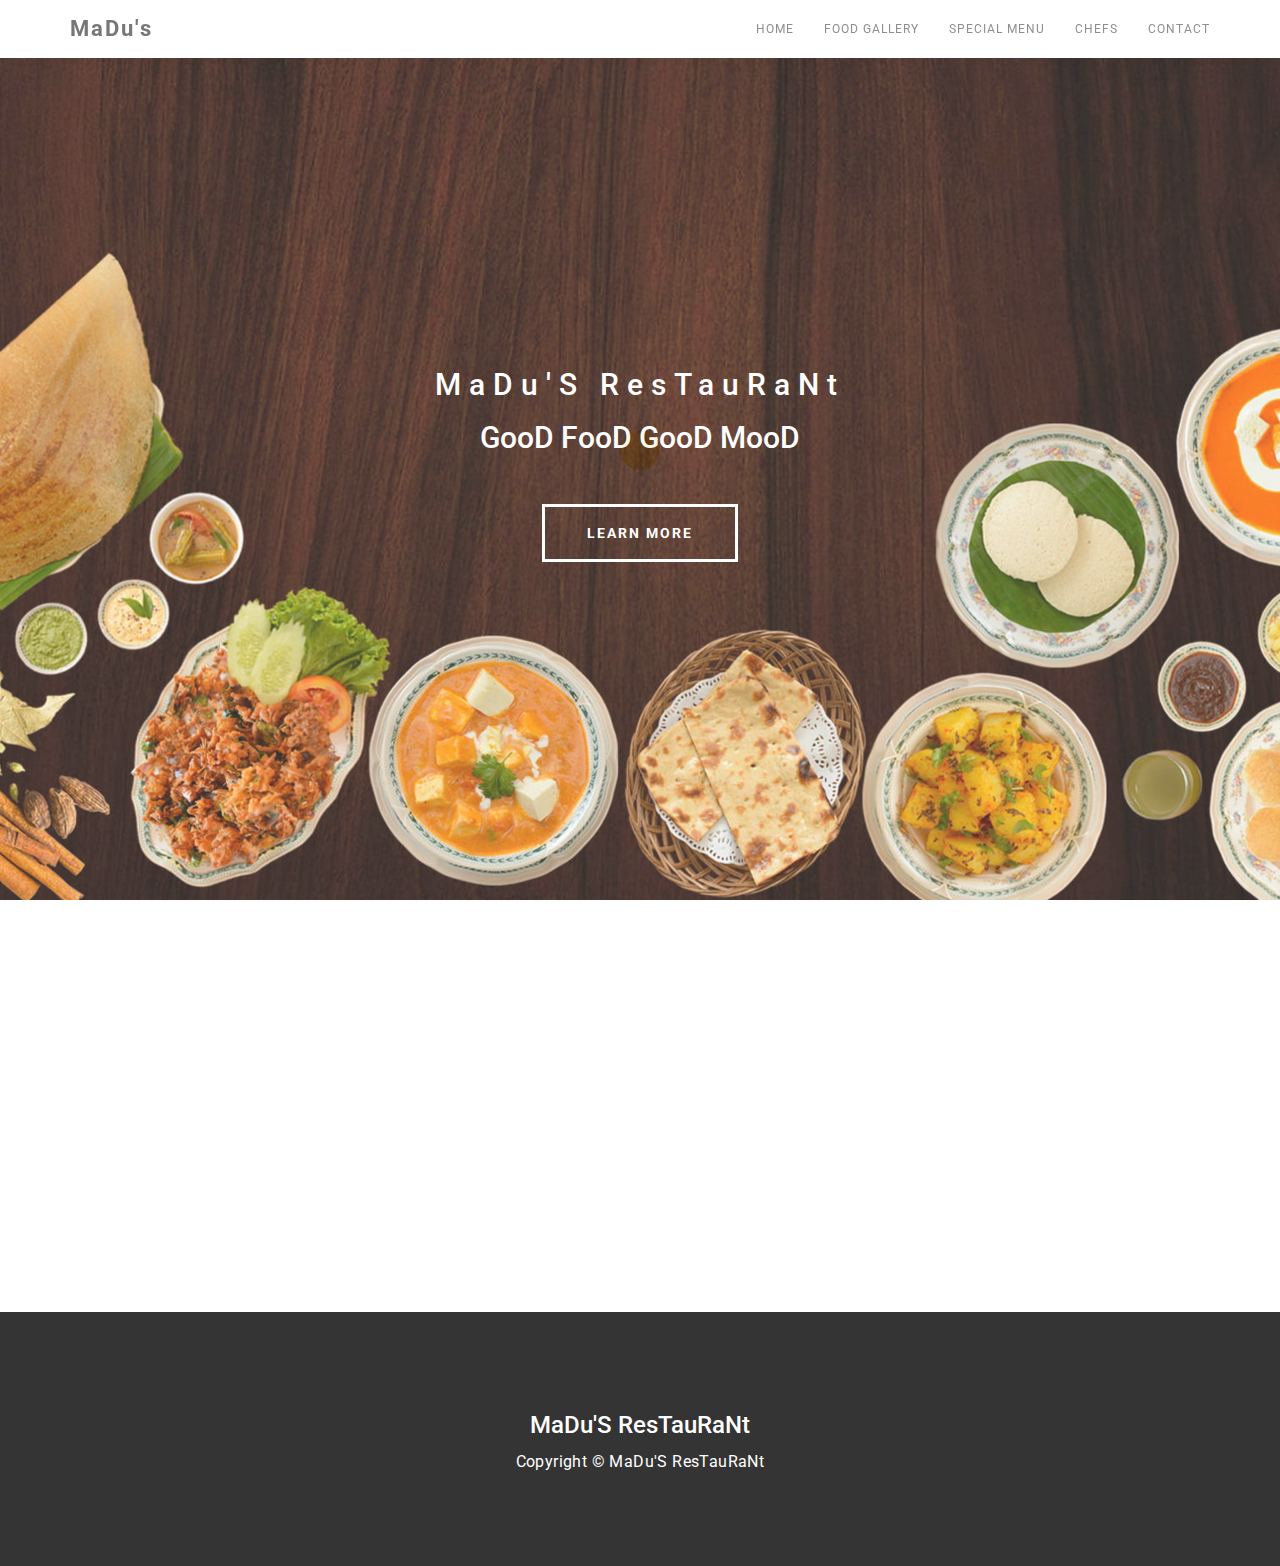
<file: index.html>
<!DOCTYPE html>
<html lang="en">
<head>
	<meta charset="utf-8">
	<title>MaDu'S ResTauRaNt | Home</title>

	<meta http-equiv="X-UA-Compatible" content="IE=Edge">
	<meta name="viewport" content="width=device-width, initial-scale=1">
	<meta name="keywords" content="">
	<meta name="description" content="">

	<link rel="stylesheet" href="css/bootstrap.min.css">
	<link rel="stylesheet" href="css/animate.min.css">
	<link rel="stylesheet" href="css/font-awesome.min.css">
	<link rel="stylesheet" href="css/nivo-lightbox.css">
	<link rel="stylesheet" href="css/nivo_themes/default/default.css">
	<link rel="stylesheet" href="css/style.css">
	<link href='https://fonts.googleapis.com/css?family=Roboto:400,500' rel='stylesheet' type='text/css'>
</head>
<body>


<section class="preloader">
	<div class="sk-spinner sk-spinner-pulse"></div>
</section>


<section class="navbar navbar-default navbar-fixed-top" role="navigation">
	<div class="container">
		<div class="navbar-header">
			<button class="navbar-toggle" data-toggle="collapse" data-target=".navbar-collapse">
				<span class="icon icon-bar"></span>
				<span class="icon icon-bar"></span>
				<span class="icon icon-bar"></span>
			</button>
			<a href="index.html" class="navbar-brand">MaDu's</a>
		</div>
		<div class="collapse navbar-collapse">
			<ul class="nav navbar-nav navbar-right">
				<li><a href="index.html" class="smoothScroll">HOME</a></li>
				<li><a href="food_gallery.html" class="smoothScroll">FOOD GALLERY</a></li>
				<li><a href="special_menu.html" class="smoothScroll">SPECIAL MENU</a></li>
				<li><a href="chef.html" class="smoothScroll">CHEFS</a></li>
				<li><a href="contact.html" class="smoothScroll">CONTACT</a></li>
			</ul>
		</div>
	</div>
</section>



<section id="home" class="parallax-section">
	<div class="container">
		<div class="row">
			<div class="col-md-12 col-sm-12">
				<h1 style=" font-size:30px;">MaDu'S ResTauRaNt</h1>
				<h2>GooD FooD GooD MooD</h2>
				<a href="food_gallery.html" class="smoothScroll btn btn-default">LEARN MORE</a>
			</div>
		</div>
	</div>		
</section>

<footer class="parallax-section">
	<div class="container">
		<div class="row">
			<div class="col-md-4 col-sm-4 wow fadeInUp" data-wow-delay="0.6s">
				<h2 class="heading">Contact Info.</h2>
				<div class="ph">
					<p><i class="fa fa-phone"></i> Phone</p>
					<h4>+91 9665762137</h4>
				</div>
				<div class="address">
					<p><i class="fa fa-map-marker"></i> Our Location</p>
					<h4>At Ambika Nagar,Digras,Yavatmal</h4>
				</div>
			</div>
			<div class="col-md-4 col-sm-4 wow fadeInUp" data-wow-delay="0.6s">
				<h2 class="heading">Open Hours</h2>
					<p>Sunday <span>10:30 AM - 10:00 PM</span></p>
					<p>Mon-Fri <span>9:00 AM - 8:00 PM</span></p>
					<p>Saturday <span>11:30 AM - 10:00 PM</span></p>
			</div>
			<div class="col-md-4 col-sm-4 wow fadeInUp" data-wow-delay="0.6s">
				<h2 class="heading">Follow Us</h2>
				<ul class="social-icon">
					<li><a href="#" class="fa fa-facebook wow bounceIn" data-wow-delay="0.3s"></a></li>
					<li><a href="#" class="fa fa-twitter wow bounceIn" data-wow-delay="0.6s"></a></li>
					<li><a href="#" class="fa fa-behance wow bounceIn" data-wow-delay="0.9s"></a></li>
					<li><a href="#" class="fa fa-dribbble wow bounceIn" data-wow-delay="0.9s"></a></li>
					<li><a href="#" class="fa fa-github wow bounceIn" data-wow-delay="0.9s"></a></li>
				</ul>
			</div>
		</div>
	</div>
</footer>



<section id="copyright">
	<div class="container">
		<div class="row">
			<div class="col-md-12 col-sm-12">
				<h3>MaDu'S ResTauRaNt</h3>
				<p>Copyright © MaDu'S ResTauRaNt 
                

			</div>
		</div>
	</div>
</section>

	
<script src="js/jquery.js"></script>
<script src="js/bootstrap.min.js"></script>
<script src="js/jquery.parallax.js"></script>
<script src="js/smoothscroll.js"></script>
<script src="js/nivo-lightbox.min.js"></script>
<script src="js/wow.min.js"></script>
<script src="js/custom.js"></script>

</body>
</html>
</file>
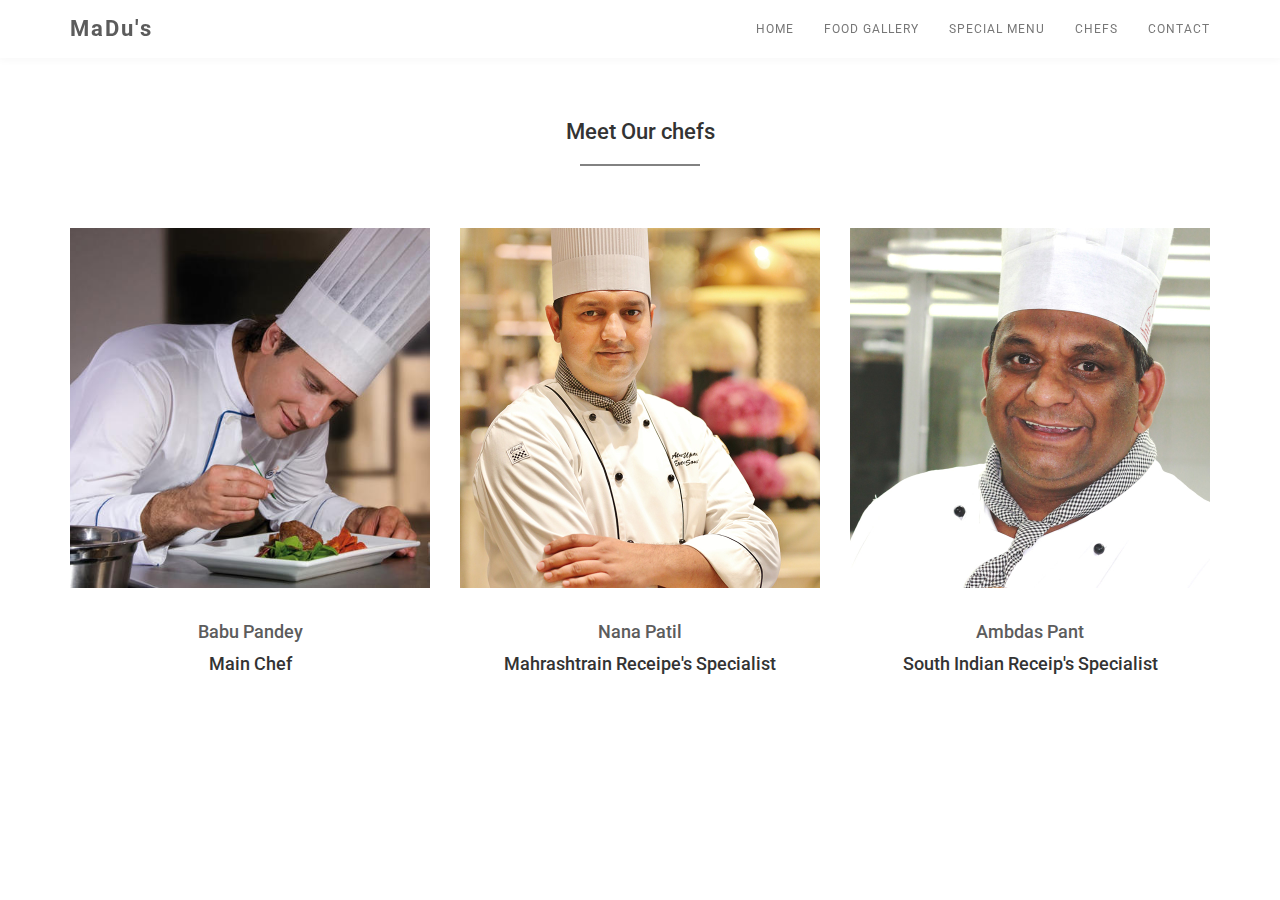
<file: chef.html>
<!DOCTYPE html>
<html lang="en">
<head>
    <meta charset="UTF-8">
    <meta http-equiv="X-UA-Compatible" content="IE=edge">
    <meta name="viewport" content="width=device-width, initial-scale=1.0">
    <title>Document</title>
    <link rel="stylesheet" href="css/bootstrap.min.css">
	<link rel="stylesheet" href="css/animate.min.css">
	<link rel="stylesheet" href="css/font-awesome.min.css">
	<link rel="stylesheet" href="css/nivo-lightbox.css">
	<link rel="stylesheet" href="css/nivo_themes/default/default.css">
	<link rel="stylesheet" href="css/style.css">
	<link href='https://fonts.googleapis.com/css?family=Roboto:400,500' rel='stylesheet' type='text/css'>
</head>
<body>

    <section class="navbar navbar-default navbar-fixed-top" role="navigation">
        <div class="container">
            <div class="navbar-header">
                <button class="navbar-toggle" data-toggle="collapse" data-target=".navbar-collapse">
                    <span class="icon icon-bar"></span>
                    <span class="icon icon-bar"></span>
                    <span class="icon icon-bar"></span>
                </button>
                <a href="#" class="navbar-brand">MaDu's</a>
            </div>
            <div class="collapse navbar-collapse">
                <ul class="nav navbar-nav navbar-right">
                    <li><a href="index.html" class="smoothScroll">HOME</a></li>
                    <li><a href="food_gallery.html" class="smoothScroll">FOOD GALLERY</a></li>
                    <li><a href="special_menu.html" class="smoothScroll">SPECIAL MENU</a></li>
                    <li><a href="chef.html" class="smoothScroll">CHEFS</a></li>
                    <li><a href="contact.html" class="smoothScroll">CONTACT</a></li>
                </ul>
            </div>
        </div>
    </section>

    <section id="team" class="parallax-section">
        <div class="container">
            <div class="row">
                <div class="col-md-offset-2 col-md-8 col-sm-12 text-center">
                    <h1 class="heading">Meet Our chefs</h1>
                    <hr>
                </div>
                <div class="col-md-4 col-sm-4 wow fadeInUp" data-wow-delay="0.3s">
                    <img src="images/a.jpg" class="img-responsive center-block" alt="team img">
                    <h4>Babu Pandey</h4>
                    <h3>Main Chef</h3>
                </div>
                <div class="col-md-4 col-sm-4 wow fadeInUp" data-wow-delay="0.6s">
                    <img src="images/b.jpg" class="img-responsive center-block" alt="team img">
                    <h4>Nana Patil</h4>
                    <h3>Mahrashtrain Receipe's Specialist</h3>
                </div>
                <div class="col-md-4 col-sm-4 wow fadeInUp" data-wow-delay="0.9s">
                    <img src="images/cb.jpg" class="img-responsive center-block" alt="team img">
                    <h4>Ambdas Pant</h4>
                    <h3>South Indian Receip's Specialist</h3>
                </div>
            </div>
        </div>
    </section>
    
        
</body>
</html>
</file>
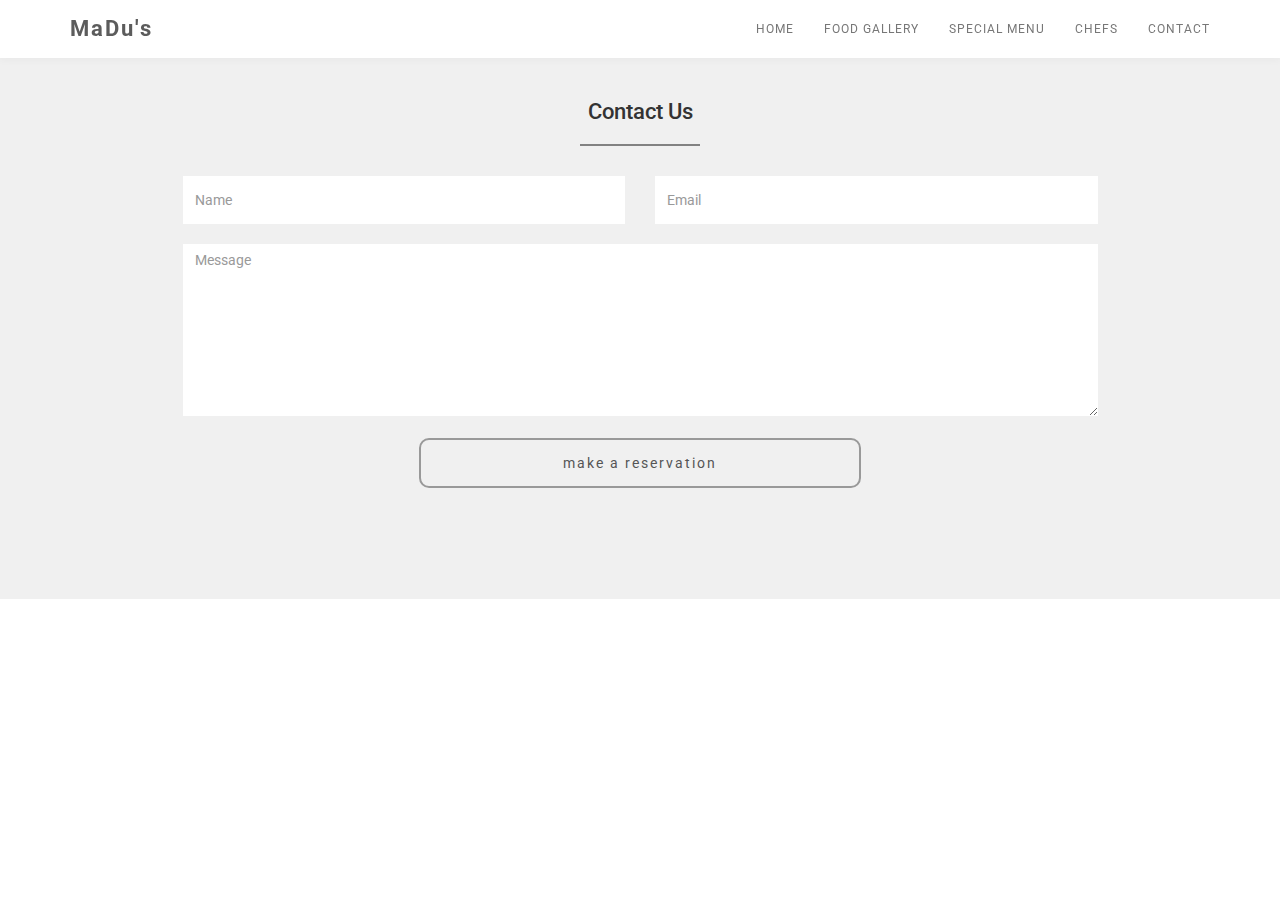
<file: contact.html>
<!DOCTYPE html>
<html lang="en">
<head>
    <meta charset="UTF-8">
    <meta http-equiv="X-UA-Compatible" content="IE=edge">
    <meta name="viewport" content="width=device-width, initial-scale=1.0">
    <title>Document</title>
    <link rel="stylesheet" href="css/bootstrap.min.css">
	<link rel="stylesheet" href="css/animate.min.css">
	<link rel="stylesheet" href="css/font-awesome.min.css">
	<link rel="stylesheet" href="css/nivo-lightbox.css">
	<link rel="stylesheet" href="css/nivo_themes/default/default.css">
	<link rel="stylesheet" href="css/style.css">
	<link href='https://fonts.googleapis.com/css?family=Roboto:400,500' rel='stylesheet' type='text/css'>
</head>
<body>

    

    <section class="navbar navbar-default navbar-fixed-top" role="navigation">
        <div class="container">
            <div class="navbar-header">
                <button class="navbar-toggle" data-toggle="collapse" data-target=".navbar-collapse">
                    <span class="icon icon-bar"></span>
                    <span class="icon icon-bar"></span>
                    <span class="icon icon-bar"></span>
                </button>
                <a href="#" class="navbar-brand">MaDu's</a>
            </div>
            <div class="collapse navbar-collapse">
                <ul class="nav navbar-nav navbar-right">
                    <li><a href="index.html" class="smoothScroll">HOME</a></li>
                    <li><a href="food_gallery.html" class="smoothScroll">FOOD GALLERY</a></li>
                    <li><a href="special_menu.html" class="smoothScroll">SPECIAL MENU</a></li>
                    <li><a href="chef.html" class="smoothScroll">CHEFS</a></li>
                    <li><a href="contact.html" class="smoothScroll">CONTACT</a></li>
                </ul>
            </div>
        </div>
    </section>
    
    <section id="contact" class="parallax-section">
        <div class="container">
            <div class="row">
                <div class="col-md-offset-1 col-md-10 col-sm-12 text-center">
                    <h1 class="heading">Contact Us</h1>
                    <hr>
                </div>
                <div class="col-md-offset-1 col-md-10 col-sm-12 wow fadeIn" data-wow-delay="0.9s">
                    <form action="#" method="post">
                        <div class="col-md-6 col-sm-6">
                            <input name="name" type="text" class="form-control" id="name" placeholder="Name">
                      </div>
                        <div class="col-md-6 col-sm-6">
                            <input name="email" type="email" class="form-control" id="email" placeholder="Email">
                      </div>
                        <div class="col-md-12 col-sm-12">
                            <textarea name="message" rows="8" class="form-control" id="message" placeholder="Message"></textarea>
                        </div>
                        <div class="col-md-offset-3 col-md-6 col-sm-offset-3 col-sm-6">
                            <input name="submit" type="submit" class="form-control" id="submit" value="make a reservation">
                        </div>
                    </form>
                </div>
                <div class="col-md-2 col-sm-1"></div>
            </div>
        </div>
    </section>
    
</body>
</html>
</file>
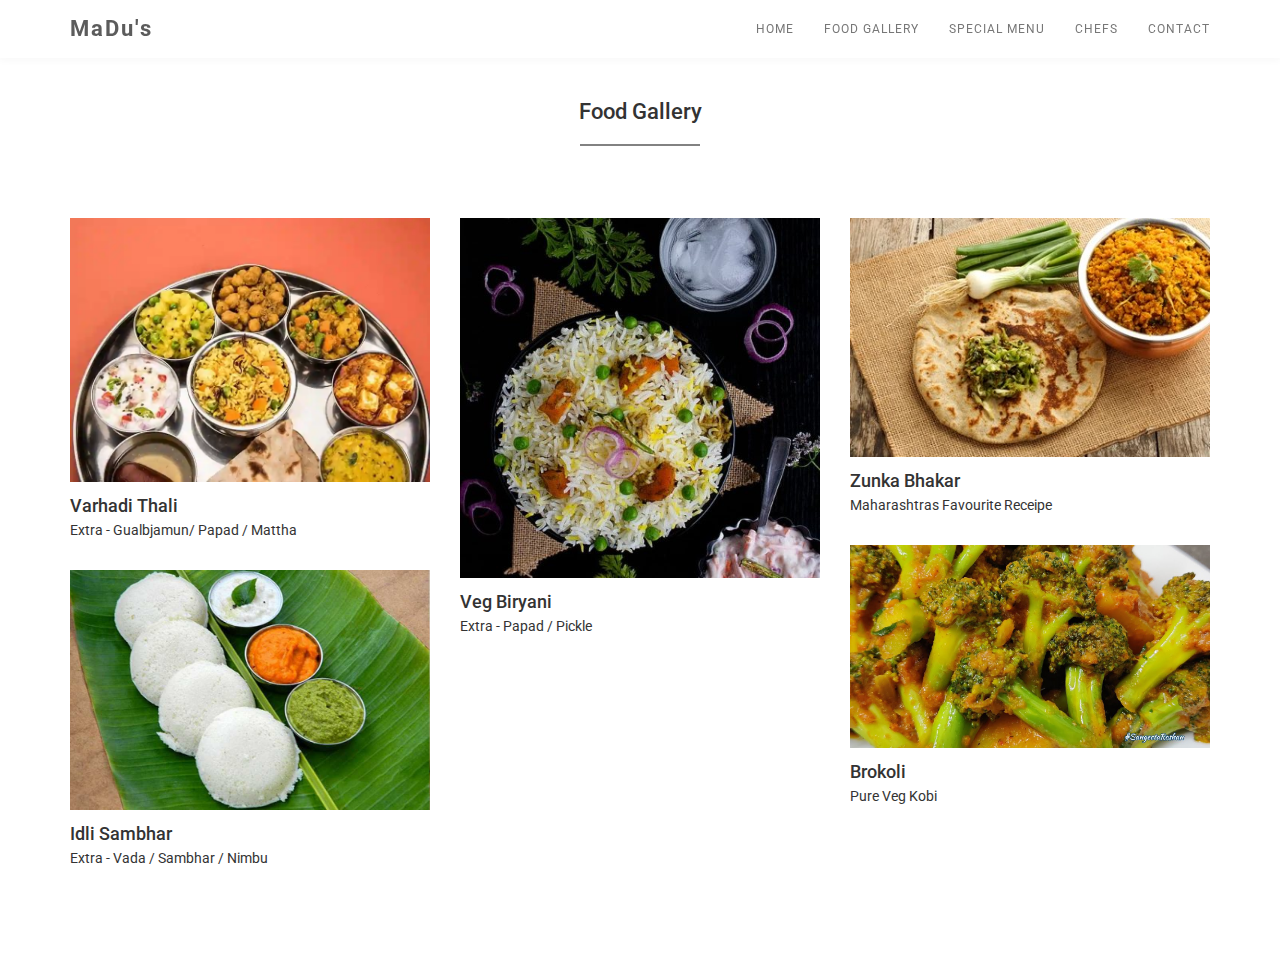
<file: food_gallery.html>
<!DOCTYPE html>
<html lang="en">
<head>
    <meta charset="UTF-8">
    <meta http-equiv="X-UA-Compatible" content="IE=edge">
    <meta name="viewport" content="width=device-width, initial-scale=1.0">
    <title>Document</title>
    <link rel="stylesheet" href="css/bootstrap.min.css">
	<link rel="stylesheet" href="css/animate.min.css">
	<link rel="stylesheet" href="css/font-awesome.min.css">
	<link rel="stylesheet" href="css/nivo-lightbox.css">
	<link rel="stylesheet" href="css/nivo_themes/default/default.css">
	<link rel="stylesheet" href="css/style.css">
	<link href='https://fonts.googleapis.com/css?family=Roboto:400,500' rel='stylesheet' type='text/css'>
</head>
<body>

    
    <!-- navigation section -->
    <section class="navbar navbar-default navbar-fixed-top" role="navigation">
        <div class="container">
            <div class="navbar-header">
                <button class="navbar-toggle" data-toggle="collapse" data-target=".navbar-collapse">
                    <span class="icon icon-bar"></span>
                    <span class="icon icon-bar"></span>
                    <span class="icon icon-bar"></span>
                </button>
                <a href="#" class="navbar-brand">MaDu's</a>
            </div>
            <div class="collapse navbar-collapse">
                <ul class="nav navbar-nav navbar-right">
                    <li><a href="index.html" class="smoothScroll">HOME</a></li>
                    <li><a href="food_gallery.html" class="smoothScroll">FOOD GALLERY</a></li>
                    <li><a href="special_menu.html" class="smoothScroll">SPECIAL MENU</a></li>
                    <li><a href="chef.html" class="smoothScroll">CHEFS</a></li>
                    <li><a href="contact.html" class="smoothScroll">CONTACT</a></li>
                </ul>
            </div>
        </div>
    </section>
    
    <section id="gallery" class="parallax-section">
        <div class="container">
            <div class="row">
                <div class="col-md-offset-2 col-md-8 col-sm-12 text-center">
                    <h1 class="heading">Food Gallery</h1>
                    <hr>
                </div>
                <div class="col-md-4 col-sm-4 wow fadeInUp" data-wow-delay="0.3s">
                    <a href="images/varhadi.jpg" data-lightbox-gallery="zenda-gallery"><img src="images/varhadi.jpg" alt="varhadi thali"></a>
                    <div>
                        <h3>Varhadi Thali</h3>
                        <span>Extra - Gualbjamun/ Papad / Mattha</span>
                    </div>
                    <a href="images/idli-sambar.jpg" data-lightbox-gallery="zenda-gallery"><img src="images/idli-sambar.jpg" alt="idli-sambar"></a>
                    <div>
                        <h3>Idli Sambhar</h3>
                        <span>Extra - Vada / Sambhar / Nimbu</span>
                    </div>
                </div>
                <div class="col-md-4 col-sm-4 wow fadeInUp" data-wow-delay="0.6s">
                    <a href="images/biryani.jpg" data-lightbox-gallery="zenda-gallery"><img src="images/biryani.jpg" alt="Veg Biryani"></a>
                    <div>
                        <h3>Veg Biryani</h3>
                        <span>Extra - Papad / Pickle</span>
                    </div>
                </div>
                <div class="col-md-4 col-sm-4 wow fadeInUp" data-wow-delay="0.9s">
                    <a href="images/zunka.jpg" data-lightbox-gallery="zenda-gallery"><img src="images/zunka.jpg" alt="gallery img"></a>
                    <div>
                        <h3>Zunka Bhakar</h3>
                        <span>Maharashtras Favourite Receipe</span>
                    </div>
                    <a href="images/broko.jpg" data-lightbox-gallery="zenda-gallery"><img src="images/broko.jpg" alt="gallery img"></a>
                    <div>
                        <h3>Brokoli</h3>
                        <span>Pure Veg Kobi </span>
                    </div>
                </div>
            </div>
        </div>
    </section>
    
</body>
</html>
</file>
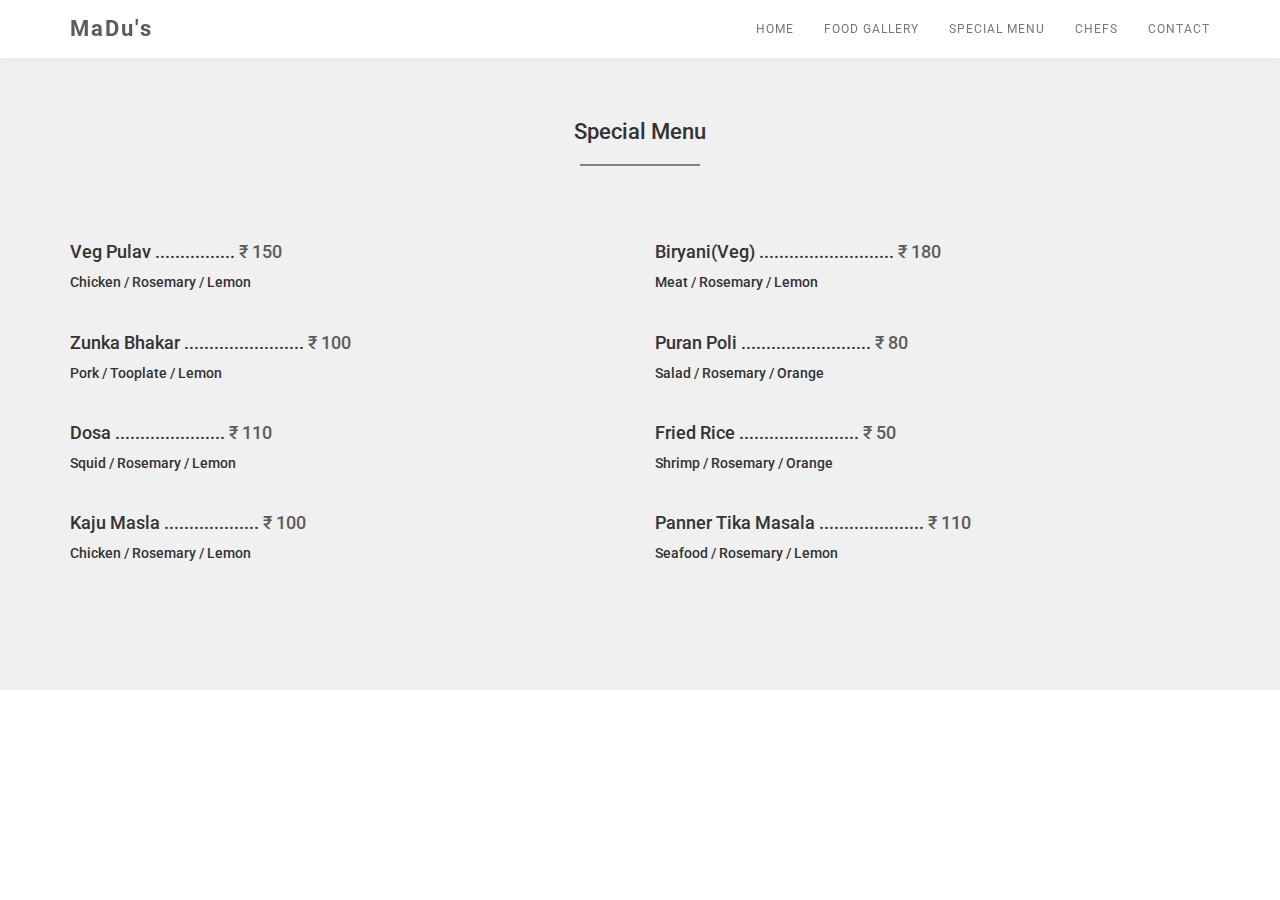
<file: special_menu.html>
<!DOCTYPE html>
<html lang="en">
<head>
    <meta charset="UTF-8">
    <meta http-equiv="X-UA-Compatible" content="IE=edge">
    <meta name="viewport" content="width=device-width, initial-scale=1.0">
    <title>Document</title>
    <link rel="stylesheet" href="css/bootstrap.min.css">
	<link rel="stylesheet" href="css/animate.min.css">
	<link rel="stylesheet" href="css/font-awesome.min.css">
	<link rel="stylesheet" href="css/nivo-lightbox.css">
	<link rel="stylesheet" href="css/nivo_themes/default/default.css">
	<link rel="stylesheet" href="css/style.css">
	<link href='https://fonts.googleapis.com/css?family=Roboto:400,500' rel='stylesheet' type='text/css'>


</head>
<body>
    <section class="navbar navbar-default navbar-fixed-top" role="navigation">
        <div class="container">
            <div class="navbar-header">
                <button class="navbar-toggle" data-toggle="collapse" data-target=".navbar-collapse">
                    <span class="icon icon-bar"></span>
                    <span class="icon icon-bar"></span>
                    <span class="icon icon-bar"></span>
                </button>
                <a href="#" class="navbar-brand">MaDu's</a>
            </div>
            <div class="collapse navbar-collapse">
                <ul class="nav navbar-nav navbar-right">
                    <li><a href="index.html" class="smoothScroll">HOME</a></li>
                    <li><a href="food_gallery.html" class="smoothScroll">FOOD GALLERY</a></li>
                    <li><a href="special_menu.html" class="smoothScroll">SPECIAL MENU</a></li>
                    <li><a href="chef.html" class="smoothScroll">CHEFS</a></li>
                    <li><a href="contact.html" class="smoothScroll">CONTACT</a></li>
                </ul>
            </div>
        </div>
    </section>

    <section id="menu" class="parallax-section">
        <div class="container">
            <div class="row">
                <div class="col-md-offset-2 col-md-8 col-sm-12 text-center">
                    <h1 class="heading">Special Menu</h1>
                    <hr>
                </div>
                <div class="col-md-6 col-sm-6">
                    <h4>Veg Pulav ................ <span>₹ 150</span></h4>
                    <h5>Chicken / Rosemary / Lemon</h5>
                </div>
                <div class="col-md-6 col-sm-6">
                    <h4>Biryani(Veg) ........................... <span>₹ 180</span></h4>
                    <h5>Meat / Rosemary / Lemon</h5>
                </div>
                <div class="col-md-6 col-sm-6">
                    <h4>Zunka Bhakar ........................ <span>₹ 100</span></h4>
                    <h5>Pork / Tooplate / Lemon</h5>
                </div>
                <div class="col-md-6 col-sm-6">
                    <h4>Puran Poli .......................... <span>₹ 80</span></h4>
                    <h5>Salad / Rosemary / Orange</h5>
                </div>
                <div class="col-md-6 col-sm-6">
                    <h4>Dosa ...................... <span>₹ 110</span></h4>
                    <h5>Squid / Rosemary / Lemon</h5>
                </div>
                <div class="col-md-6 col-sm-6">
                    <h4>Fried Rice ........................ <span>₹ 50</span></h4>
                    <h5>Shrimp / Rosemary / Orange</h5>
                </div>
                <div class="col-md-6 col-sm-6">
                    <h4>Kaju Masla  ................... <span>₹ 100</span></h4>
                    <h5>Chicken / Rosemary / Lemon</h5>
                </div>
                <div class="col-md-6 col-sm-6">
                    <h4>Panner Tika Masala ..................... <span>₹ 110</span></h4>
                    <h5>Seafood / Rosemary / Lemon</h5>
                </div>
            </div>
        </div>
    </section>		
    
    
</body>
</html>
</file>
<file: css/style.css>
body
	{
		background: #ffffff;
    font-family: 'Roboto', sans-serif;
    font-weight: 400;
    position: relative;
	}

.heading {
  font-size: 22px;
  font-weight: 500;
}

.subheading {
  font-size: 16px;
  padding-bottom: 60px;
}

p {
  color: #848484;
  font-weight: 400;
  font-size: 16px;
  letter-spacing: 0.4px;
  line-height: 28px;
}

hr {
	border-top: 2px solid #828282;
	width: 120px;
}

#menu, #gallery, #team {
	padding-top: 100px;
	padding-bottom: 100px;
}
#menu, #contact {
  background: #f0f0f0;
}

.parallax-section {
  background-attachment: fixed !important;
  background-size: cover !important;
}

/* preloader section */
.preloader  {
        position: fixed;
        top: 0;
        left: 0;
        width: 100%;
        height: 100%;
        z-index: 99999;
        display: -webkit-flex;
        display: -ms-flexbox;
        display: flex;
        -webkit-flex-flow: row nowrap;
            -ms-flex-flow: row nowrap;
                flex-flow: row nowrap;
        -webkit-justify-content: center;
            -ms-flex-pack: center;
                justify-content: center;
        -webkit-align-items: center;
            -ms-flex-align: center;
                align-items: center;
        background: none repeat scroll 0 0 #fff;
    }
.sk-spinner-pulse {
  width: 40px;
  height: 40px;
  background-color: #F6D76B;
  border-radius: 100%;
  -webkit-animation: sk-pulseScaleOut 1s infinite ease-in-out;
          animation: sk-pulseScaleOut 1s infinite ease-in-out; }

@-webkit-keyframes sk-pulseScaleOut {
  0% {
    -webkit-transform: scale(0);
            transform: scale(0); }
  100% {
    -webkit-transform: scale(1);
            transform: scale(1);
    opacity: 0; } }

@keyframes sk-pulseScaleOut {
  0% {
    -webkit-transform: scale(0);
            transform: scale(0); }
  100% {
    -webkit-transform: scale(1);
            transform: scale(1);
    opacity: 0; } }


/* start navigation */
.navbar-default {
  background: #ffffff;
  box-shadow: 0px 2px 8px 0px rgba(50, 50, 50, 0.04);
  border: none;
  margin-bottom: 0;
}
.navbar-brand, .navbar-nav li a {
  line-height: 28px;
}
.navbar-default .navbar-brand  {
  color: #5C5C5C;
  font-size: 22px;
  font-weight: bold;
  letter-spacing: 2px;
}
.navbar-default .navbar-nav li a {
  font-size: 12px;
  letter-spacing: 1px;
}

/* home section */
#home {
  background: url('../images/home.jpg') 50% 0 repeat-y fixed;
  -webkit-background-size: cover;
  background-size: cover;
  background-position: center;
  color: #ffffff;
  display: -webkit-box;
  display: -webkit-flex;
  display: -ms-flexbox;
  display: flex;
  -webkit-box-align: center;
  -webkit-align-items: center;
      -ms-flex-align: center;
          align-items: center;
  height: 100vh;
  text-align: center;
}
#home h1 {
  font-size: 20px;
  letter-spacing: 8px;
  font-style: normal;
  padding-top: 10px;
}
#home .btn {
  background: transparent;
  border-radius: 0;
  border: 3px solid #ffffff;
  color: #ffffff;
  font-weight: bold;
  letter-spacing: 2px;
  padding: 16px 42px;
  margin-top: 40px;
  transition: all 0.4s ease-in-out;
}
#home .btn:hover {
  background: #ffffff;
  color: #202020;
}

/* team section */
#team {
  text-align: center;
}
#team h3 {
  font-size: 18px;
  line-height: 4px;
}
#team h4 {
  color: #5C5C5C;
  padding-top: 24px;
}
#team .col-md-4 {
 padding-top: 42px;
}

/* menu section */
#menu h4 {
	line-height: 1.5;
}
#menu .col-md-8 {
  padding-bottom: 42px;
}
#menu .col-md-6 {
  padding-bottom: 18px;
}
#menu span {
  color: #5C5C5C;
}

/* gallery section */
#gallery {
  padding-top: 80px;
  padding-bottom: 80px;
}
#gallery .col-md-4 {
  padding-top: 52px;
}
#gallery img {
  width: 100%;
  padding-bottom: 18px;
}
#gallery .col-md-4 div {
  position: relative;
  bottom: 18px;
  padding-bottom: 12px;
}
#gallery h3 {
  font-size: 18px;
  line-height: 8px;
}

/* contact section */
#contact {
  padding-top: 80px;
  padding-bottom: 100px;
}
#contact .col-md-8 {
  margin-bottom: 32px;
}
#contact .form-control {
  background: #ffffff;
  border: none;
  border-radius: 0;
  box-shadow: none;
  margin-top: 10px;
  margin-bottom: 10px;
  transition: all 0.4s ease-in-out;
}
#contact .form-control:focus {
  border-color: #f9f9f9;
}
#contact input {
  height: 48px;
}
#contact input[type="submit"] {
  background: transparent;
  border: 2px solid #999;
  border-radius: 10px;
  letter-spacing: 2px;
  margin-top: 12px;
  height: 50px;
}
#contact input[type="submit"]:hover {
  background: #999;
  color: #ffffff;
}

/* footer section */
footer {
  background: url('../images/footer.jpg') 50% 0 repeat-y fixed;
  -webkit-background-size: cover;
  background-size: cover;
  background-position: center;
  color: #ffffff;
  padding-top: 80px;
  padding-bottom: 80px;
}
footer h2 {
  padding-bottom: 14px;
}
footer h3 {
  padding-top: 8px;
}
footer p {
  color: #ffffff;
}
footer span {
  font-weight: bold;
  padding-left: 24px;
}
footer .ph, footer .address {
  padding-top: 12px;
  padding-bottom: 12px;
}
footer .fa {
  font-size: 12px;
  padding-right: 10px;
}

/* social icon */
.social-icon {
  padding: 0;
}
.social-icon li {
  list-style: none;
  display: inline-block;
  padding: 0;
}
.social-icon li a {
  background: #f0f0f0;
  border-radius: 50%;
  color: #5C5C5C;
  font-size: 16px;
  width: 48px;
  height: 48px;
  line-height: 48px;
  text-align: center;
  text-decoration: none;
  transition: all 0.4s ease-in-out;
  margin-top: 12px;
  margin-right: 16px;
  top: 0;
  position: relative;
  padding: 0;
}
.social-icon li a:hover {
  background: #F6D76B;
  top: 5px;
}

/* copyright section */
#copyright {
  background: #343434;
  color: #ffffff;
  padding-top: 80px;
  padding-bottom: 80px;
  text-align: center;
}
#copyright p {
  color: #ffffff;
}
#copyright a {
  color: #ffffff;
}
#copyright a:hover {
  color: #FF0;
}
</file>
<file: css/nivo_themes/default/default.css>
/*
 * Nivo Lightbox Default Theme v1.0
 * http://dev7studios.com/nivo-lightbox
 *
 * Copyright 2013, Dev7studios
 * Free to use and abuse under the MIT license.
 * http://www.opensource.org/licenses/mit-license.php
 */
 
.nivo-lightbox-theme-default.nivo-lightbox-overlay { 
	background: #666;
	background: rgba(0,0,0,0.6); 
}
.nivo-lightbox-theme-default .nivo-lightbox-content.nivo-lightbox-loading { background: url(loading.gif) no-repeat 50% 50%; }

.nivo-lightbox-theme-default .nivo-lightbox-nav {
	top: 10%;
	width: 8%;
	height: 80%;
	text-indent: -9999px;
	background-repeat: no-repeat;
	background-position: 50% 50%;
	opacity: 0.5;
}
.nivo-lightbox-theme-default .nivo-lightbox-nav:hover { 
	opacity: 1; 
	background-color: rgba(0,0,0,0.5);
}
.nivo-lightbox-theme-default .nivo-lightbox-prev { 
	background-image: url(prev.png); 
	border-radius: 0 3px 3px 0;
}
.nivo-lightbox-theme-default .nivo-lightbox-next { 
	background-image: url(next.png); 
	border-radius: 3px 0 0 3px;
}

.nivo-lightbox-theme-default .nivo-lightbox-close {
	display: block;
	background: url(close.png) no-repeat;
	width: 48px;
	height: 48px;
	text-indent: -9999px;
	padding: 5px;
	opacity: 0.5;
}
.nivo-lightbox-theme-default .nivo-lightbox-close:hover { opacity: 1; }

.nivo-lightbox-theme-default .nivo-lightbox-title-wrap { bottom: -7%; }
.nivo-lightbox-theme-default .nivo-lightbox-title {
	font: 14px/20px 'Helvetica Neue', Helvetica, Arial, sans-serif;
	font-style: normal;
	font-weight: normal;
	background: #000;
	color: #fff;
	padding: 7px 15px;
	border-radius: 30px;
}

.nivo-lightbox-theme-default .nivo-lightbox-image img {
	background: #fff;
	-webkit-box-shadow: 0px 1px 1px rgba(0,0,0,0.4);
	        box-shadow: 0px 1px 1px rgba(0,0,0,0.4);
}
.nivo-lightbox-theme-default .nivo-lightbox-ajax,
.nivo-lightbox-theme-default .nivo-lightbox-inline {
	background: #fff;
	padding: 40px;
	-webkit-box-shadow: 0px 1px 1px rgba(0,0,0,0.4);
	        box-shadow: 0px 1px 1px rgba(0,0,0,0.4);
}

@media (-webkit-min-device-pixel-ratio: 1.3),
       (-o-min-device-pixel-ratio: 2.6/2),
       (min--moz-device-pixel-ratio: 1.3),
       (min-device-pixel-ratio: 1.3),
       (min-resolution: 1.3dppx) {

	.nivo-lightbox-theme-default .nivo-lightbox-content.nivo-lightbox-loading { 
		background-image: url(loading@2x.gif); 
		-webkit-background-size: 32px 32px; 
		        background-size: 32px 32px;
	}
	.nivo-lightbox-theme-default .nivo-lightbox-prev { 
		background-image: url(prev@2x.png); 
		-webkit-background-size: 48px 48px; 
		        background-size: 48px 48px;
	}
	.nivo-lightbox-theme-default .nivo-lightbox-next { 
		background-image: url(next@2x.png); 
		-webkit-background-size: 48px 48px; 
		        background-size: 48px 48px;
	}
	.nivo-lightbox-theme-default .nivo-lightbox-close { 
		background-image: url(close@2x.png); 
		-webkit-background-size: 16px 16px; 
		        background-size: 16px 16px;
	}
	
}
</file>
